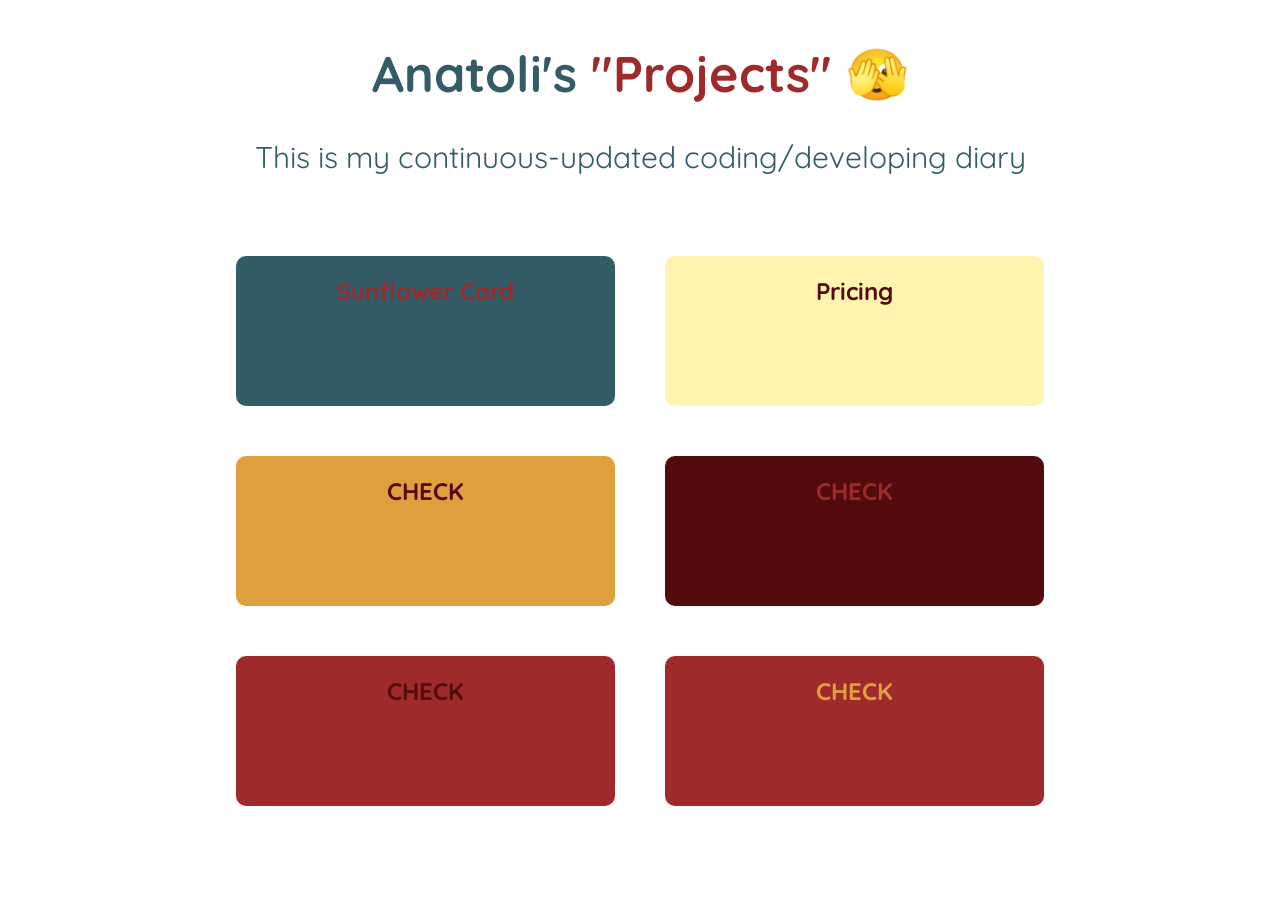
<file: zzz_side_projects/02_first_website/public/index.html>
<!doctype html>
<html lang="en">
<head>
    <meta charset="UTF-8">
    <meta name="viewport"
          content="width=device-width, user-scalable=no, initial-scale=1.0, maximum-scale=1.0, minimum-scale=1.0">
    <meta http-equiv="X-UA-Compatible" content="ie=edge">
    <link rel="preconnect" href="https://fonts.googleapis.com">
    <link rel="preconnect" href="https://fonts.gstatic.com" crossorigin>
    <link href="https://fonts.googleapis.com/css2?family=Quicksand:wght@300..700&display=swap" rel="stylesheet">
    <title>my page</title>
    <link rel="stylesheet" href="style.css">
</head>
<body>
    <div class="container">
        <!-- Header -->
        <div class="line" class="line1">
            <div class="header_tile">
                <h1>Anatoli's <span class="textmarker">"Projects"</span> 🫣</h1>
                <p>This is my continuous-updated coding/developing diary </p>
            </div>
        </div>

        <!-- Kachelwand -->
        <div class="line" class="line2">
            <div class="tile" id="td1" onclick="window.location.href='/1st_subpage/erste_subpage.html'" style="cursor:
            pointer;">
                <h2>Sunflower Card</h2>

            </div>
            <div class="tile" id="td2" onclick="window.location.href='/pricing/pricing.html'" style="cursor: pointer;">
                <h2>Pricing</h2>
            </div>
        </div>
        <div class="line" class="line3">
            <div class="tile" id="td3">
                <h2>CHECK</h2>
            </div>
            <div class="tile" id="td4">
                <h2>CHECK</h2>
            </div>
        </div>
        <div class="line" class="line4">
            <div class="tile" id="td5">
                <h2>CHECK</h2>
            </div>
            <div class="tile" id="td6">
                <h2>CHECK</h2>
            </div>
        </div>
    </div>
</body>
</html>
</file>
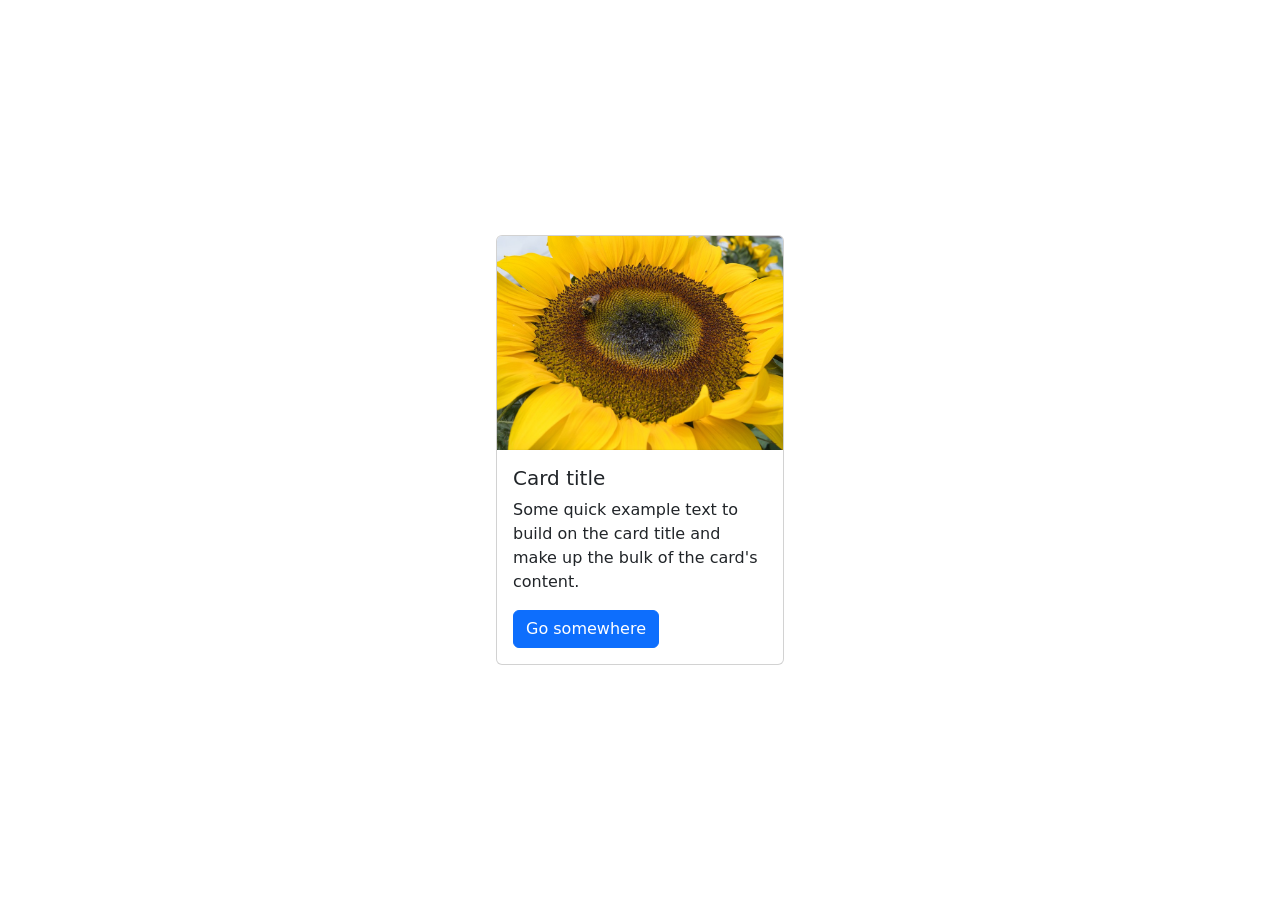
<file: zzz_side_projects/02_first_website/public/1st_subpage/erste_subpage.html>
<!doctype html>
<html lang="en">
<head>
    <meta charset="UTF-8">
    <meta name="viewport"
          content="width=device-width, user-scalable=no, initial-scale=1.0, maximum-scale=1.0, minimum-scale=1.0">
    <meta http-equiv="X-UA-Compatible" content="ie=edge">
    <title>Bootstrap</title>
    <!-- TODO 1: Add the Bootstrap link here. -->
    <link href="https://cdn.jsdelivr.net/npm/bootstrap@5.3.3/dist/css/bootstrap.min.css" rel="stylesheet" integrity="sha384-QWTKZyjpPEjISv5WaRU9OFeRpok6YctnYmDr5pNlyT2bRjXh0JMhjY6hW+ALEwIH" crossorigin="anonymous">
    <style>
        /* TODO 4: Use flexbox to center the card in the vertical and horizontal center. */
        .flex-container {
            display: flex;
            justify-content: center;
            align-items: center;
            height: 100vh;
        }
    </style>
</head>

<body>
<div class="flex-container">
    <!-- TODO 2: Add the Bootstrap Prebuilt Card here -->
    <div class="card" style="width: 18rem;">
        <img src="./flower.jpg" class="card-img-top" alt="sunflower">
        <div class="card-body">
            <h5 class="card-title">Card title</h5>
            <p class="card-text">Some quick example text to build on the card title and make up the bulk of the card's content.</p>
            <a href="https://www.google.com" class="btn btn-primary">Go somewhere</a>
        </div>
    </div>
    <!-- TODO 3: Change the image src to display the flower.jpg image. -->
</div>

</body>

</html>
</file>
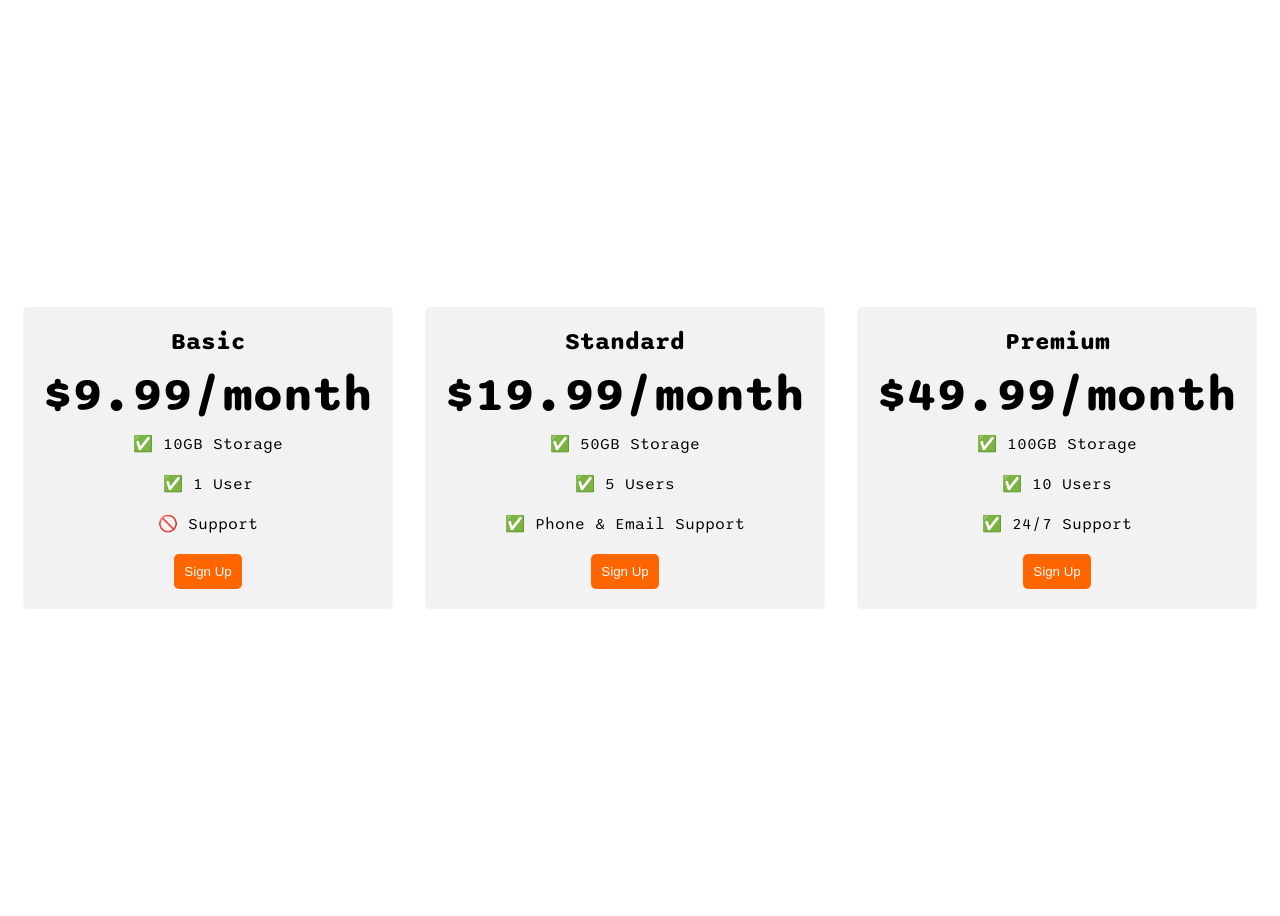
<file: zzz_side_projects/02_first_website/public/pricing/pricing.html>
<!DOCTYPE html>
<html>
  <head>
    <meta charset="UTF-8">
    <meta name="viewport"
          content="width=device-width, user-scalable=no, initial-scale=1.0, maximum-scale=1.0, minimum-scale=1.0">
    <meta http-equiv="X-UA-Compatible" content="ie=edge">
    <title>Flexbox Pricing Table</title>
    <link rel="preconnect" href="https://fonts.googleapis.com" />
    <link rel="preconnect" href="https://fonts.gstatic.com" crossorigin />
    <link
      href="https://fonts.googleapis.com/css2?family=Sono:wght@400;700&display=swap"
      rel="stylesheet"
    />
    <style>
      body {
        font-family: "Sono", sans-serif;
      }
      .pricing-container {
        display: flex;
        gap: 2rem;
        justify-content: center;
        align-items: center;
        height: 100vh;
      }
      .pricing-plan {
        background-color: #f2f2f2;
        max-width: 400px;
        min-width: 250px;
        text-align: center;
        padding: 20px;
        border-radius: 5px;
      }
      .plan-title {
        font-size: 24px;
        font-weight: bold;
        margin-bottom: 10px;
      }
      .plan-price {
        font-size: 48px;
        font-weight: bold;
        margin-bottom: 10px;
      }
      .plan-features {
        list-style: none;
        padding: 0;
        margin: 0;
      }
      .plan-features > li {
        margin-bottom: 20px;
      }
      .plan-button {
        background-color: #ff6600;
        color: white;
        border-radius: 5px;
        border: 0;
        padding: 10px;
      }

      /* Hint: What can you do with a media query and flexbox? */
      @media (max-width: 1250px) {
        .pricing-container {
          flex-direction: column;
          height: 100%;
        }
      }
    </style>
  </head>

  <body>
    <div class="pricing-container">
      <div class="pricing-plan">
        <div class="plan-title"><b>Basic</b></div>
        <div class="plan-price"><b>$9.99/month</b></div>
        <ul class="plan-features">
          <li>✅ 10GB Storage</li>
          <li>✅ 1 User</li>
          <li>🚫 Support</li>
        </ul>
        <button class="plan-button">Sign Up</button>
      </div>
      <div class="pricing-plan">
        <div class="plan-title"><b>Standard</b></div>
        <div class="plan-price"><b>$19.99/month</b></div>
        <ul class="plan-features">
          <li>✅ 50GB Storage</li>
          <li>✅ 5 Users</li>
          <li>✅ Phone &amp; Email Support</li>
        </ul>
        <button class="plan-button">Sign Up</button>
      </div>
      <div class="pricing-plan">
        <div class="plan-title"><b>Premium</b></div>
        <div class="plan-price"><b>$49.99/month</b></div>
        <ul class="plan-features">
          <li>✅ 100GB Storage</li>
          <li>✅ 10 Users</li>
          <li>✅ 24/7 Support</li>
        </ul>
        <button class="plan-button">Sign Up</button>
      </div>
    </div>
  </body>
</html>
</file>
<file: zzz_side_projects/02_first_website/public/style.css>
/*
<uniquifier>: Use a unique and descriptive class name
<weight>: Use a value from 300 to 700
*/
.quicksand-400 {
                font-family: "Quicksand", sans-serif;
                font-optical-sizing: auto;
                font-weight: 400;
                font-style: normal;
            }
.textmarker {
    color: #9E2A2B;
}
body {
    font-family: "Quicksand", sans-serif;
    color: #335C67;
}
h1 {
    font-size: 50px;
    color: #335C67;
}
p {
    font-size: 30px;
}
h2 {
    font-weight: bold;
}
.container {
    display: flex;
    margin: 0;
    height: 100vh;
    flex-direction: column;
    gap: 50px
}
.line {
    display: flex;
    flex-direction: row;
    gap: 50px;
    justify-content: center;
}
.header_tile {
    width: 100%;
    text-align: center;
}
.tile {
    width: 30%;
    height: 150px;
    text-align: center;
    border-radius: 10px;
}
#td1 {
    background-color: #335C67;
    color: #9E2A2B;
}
#td2 {
    background-color: #FFF3B0;
    color: #540B0E;
}
#td3 {
    background-color: #E09F3E;
    color: #540B0E;
}
#td4 {
    background-color: #540B0E;
    color: #9E2A2B;
}
#td5 {
    background-color: #9E2A2B;
    color: #540B0E;
}
#td6 {
    background-color: #9E2A2B;
    color: #E09F3E;
}

@media (max-width: 700px) {
    .line {

        flex-direction: column;
        align-items: center;
    }
    .tile {
        width: 80%;
    }
    }
/*
Farbpalette
grün        #335C67
hell gelb   #FFF3B0
orange      #E09F3E
hell rot    #9E2A2B
rot         #540B0E
*/
</file>
